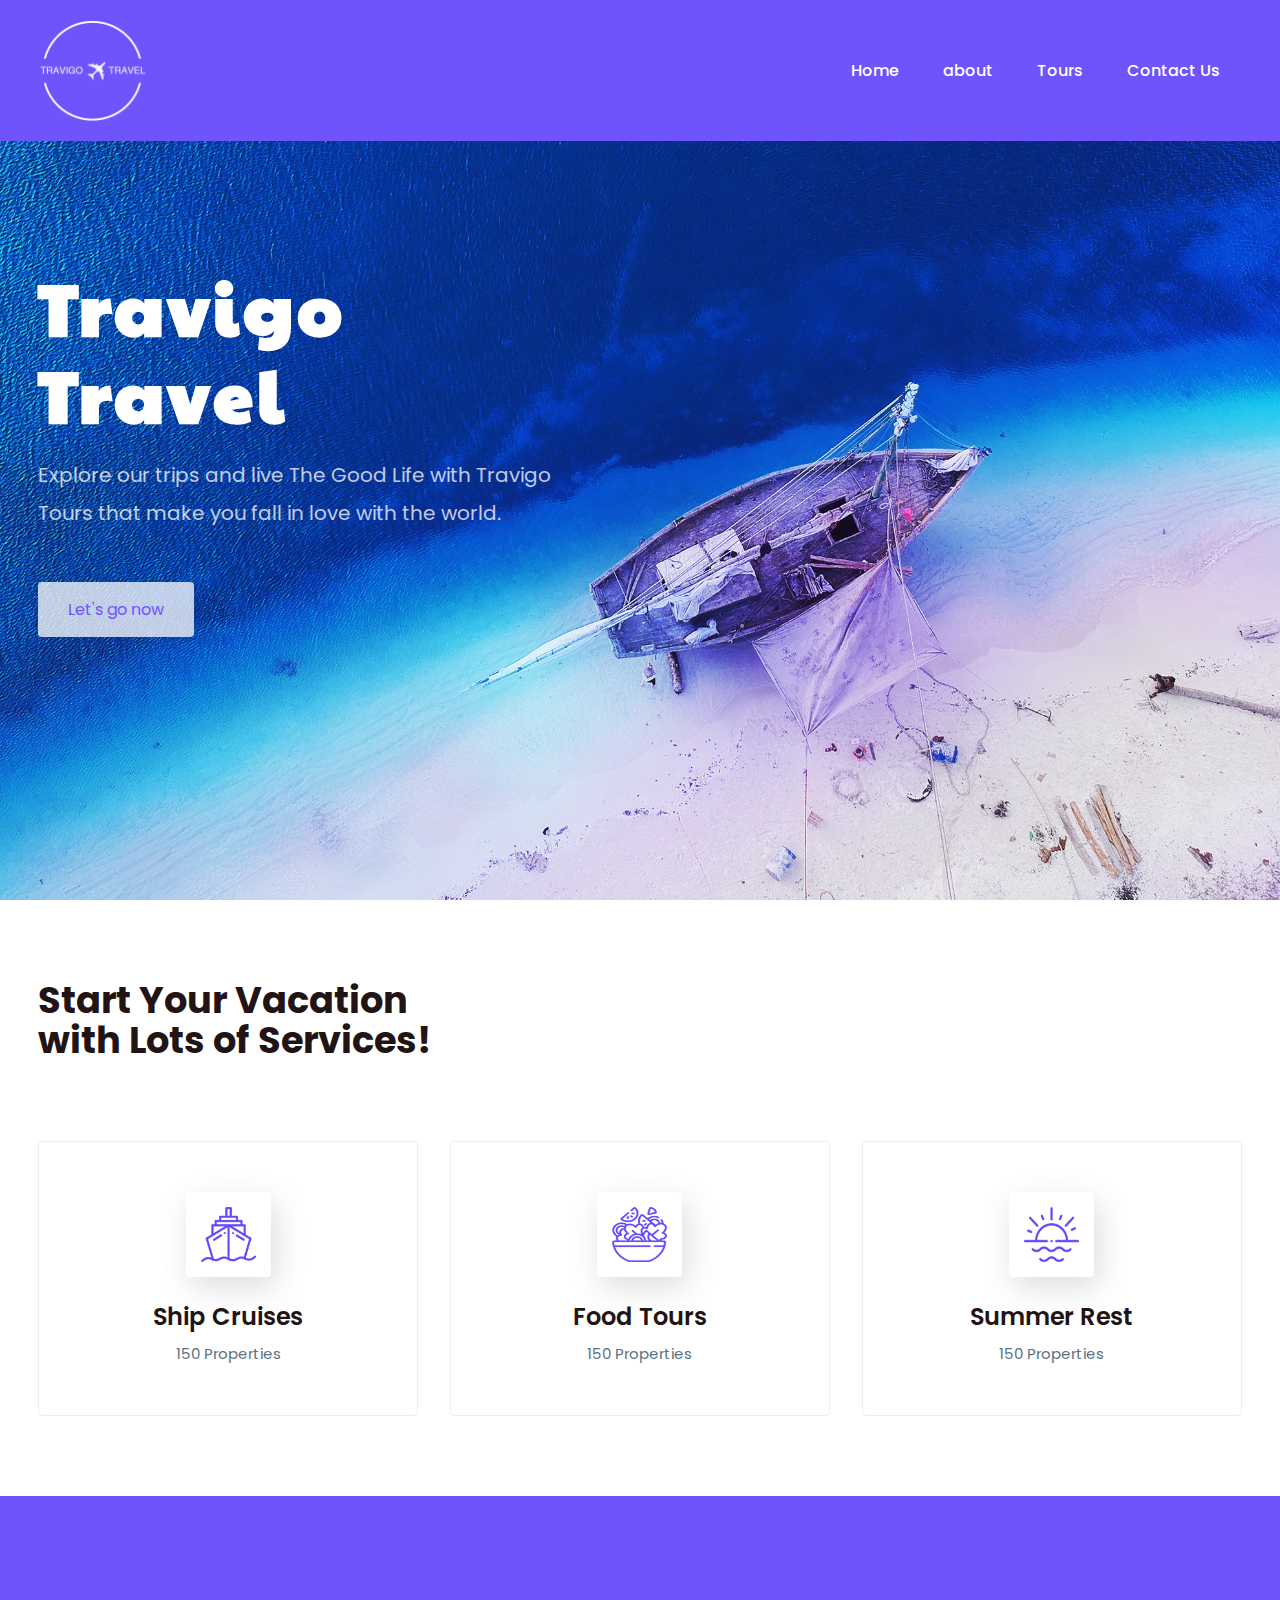
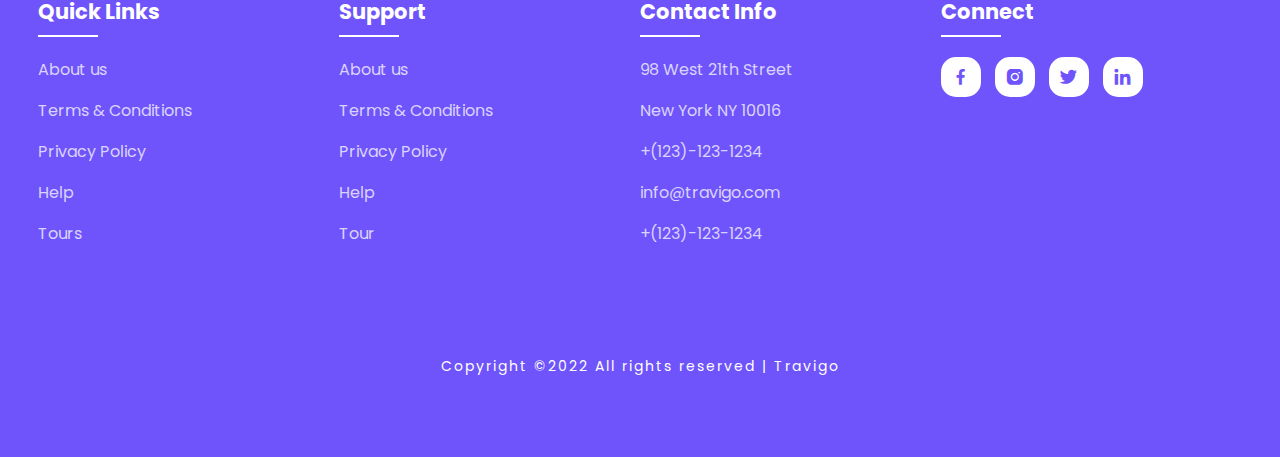
<file: index.html>
<!DOCTYPE html>
<html>
<head>
    <meta charset="utf-8">
    <meta name="viewport" content="width=device-width, initial-scale=1">
    <title>Travigo - Travel for everyone</title>
    <link rel="stylesheet" type="text/css" href="css/style.css">

    <link rel="stylesheet"
  href="https://unpkg.com/boxicons@latest/css/boxicons.min.css">

  <link rel="preconnect" href="https://fonts.googleapis.com">
  <link rel="preconnect" href="https://fonts.gstatic.com" crossorigin>
  <link href="https://fonts.googleapis.com/css2?family=Paytone+One&family=Poppins:wght@100;200;300;400;500;600;700;800;900&display=swap" rel="stylesheet">

</head>
<body>
    <!--header--->
    <header style="background-color: #6e54fa;">
        
        <img src="img/lastLogo-removebg-preview.png" class="logo">
        <div class="bx bx-menu" id="menu-icon"></div>

        <ul class="navbar">
            <li><a href="index.html">Home</a></li>
            <li><a href="about.html">about</a></li>
            <li><a href="tours.html">Tours</a></li>
            <li><a href="contact.html">Contact Us</a></li>
        </ul>
    </header>

    <!--Home section--->
    <section class="home" id="home">
        <div class="home-text">
            <h1>Travigo <br> Travel</h1>
            <p>Explore our trips and live The Good Life with Travigo <br> Tours that make you fall in love with the world.</p>
            <a href="#" class="home-btn">Let's go now</a>
        </div>
    </section>

    <!--container--->
    <section class="container">
        <div class="text">
            <h2>Start Your Vacation <br> with Lots of Services!</h2>
        </div>

        <div class="row-items">
            <div class="container-box">
                <div class="container-img">
                    <img src="img/trip1.png">
                </div>
                <h4>Ship Cruises</h4>
                <p>150 Properties</p>
            </div>

            <div class="container-box">
                <div class="container-img">
                    <img src="img/trip2.png">
                </div>
                <h4>Food Tours</h4>
                <p>150 Properties</p>
            </div>

            <div class="container-box">
                <div class="container-img">
                    <img src="img/trip3.png">
                </div>
                <h4>Summer Rest</h4>
                <p>150 Properties</p>
            </div>

        </div>
    </section>




    <!-- Newsletter-
    <section class="newsletter">
        <div class="news-text">
            <h2>Newsletter</h2>
            <p>Subscribe For more HTML, CSS, and <br> coding tutorials</p>
        </div>

        <div class="send">
            <form>
                <input type="email" placeholder="Write Your Email" required>
                <input type="submit" value="Submit">
            </form>
        </div>
    </section> -->

    <!--footer--->
    <section id="contact">
        <div class="footer">
            <div class="main">
                <div class="list">
                    <h4>Quick Links</h4>
                    <ul>
                        <li><a href="#">About us</a></li>
                        <li><a href="#">Terms & Conditions</a></li>
                        <li><a href="#">Privacy Policy</a></li>
                        <li><a href="#">Help</a></li>
                        <li><a href="#">Tours</a></li>
                    </ul>
                </div>

                <div class="list">
                    <h4>Support</h4>
                    <ul>
                        <li><a href="#">About us</a></li>
                        <li><a href="#">Terms & Conditions</a></li>
                        <li><a href="#">Privacy Policy</a></li>
                        <li><a href="#">Help</a></li>
                        <li><a href="#">Tour</a></li>
                    </ul>
                </div>

                <div class="list">
                    <h4>Contact Info</h4>
                    <ul>
                        <li><a href="#">98 West 21th Street</a></li>
                        <li><a href="#">New York NY 10016</a></li>
                        <li><a href="#">+(123)-123-1234</a></li>
                        <li><a href="#">info@travigo.com</a></li>
                        <li><a href="#">+(123)-123-1234</a></li>
                    </ul>
                </div>

                <div class="list">
                    <h4>Connect</h4>
                    <div class="social">
                        <a href="#"><i class='bx bxl-facebook' ></i></a>
                        <a href="#"><i class='bx bxl-instagram-alt' ></i></a>
                        <a href="#"><i class='bx bxl-twitter' ></i></a>
                        <a href="#"><i class='bx bxl-linkedin' ></i></a>
                    </div>
                </div>
            </div>
        </div>

        <div class="end-text">
            <p>Copyright ©2022 All rights reserved | Travigo</p>
        </div>
    </section>

    <!--link to js--->
    <script type="text/javascript" src="js/script.js"></script>

</body>
</html>
</file>
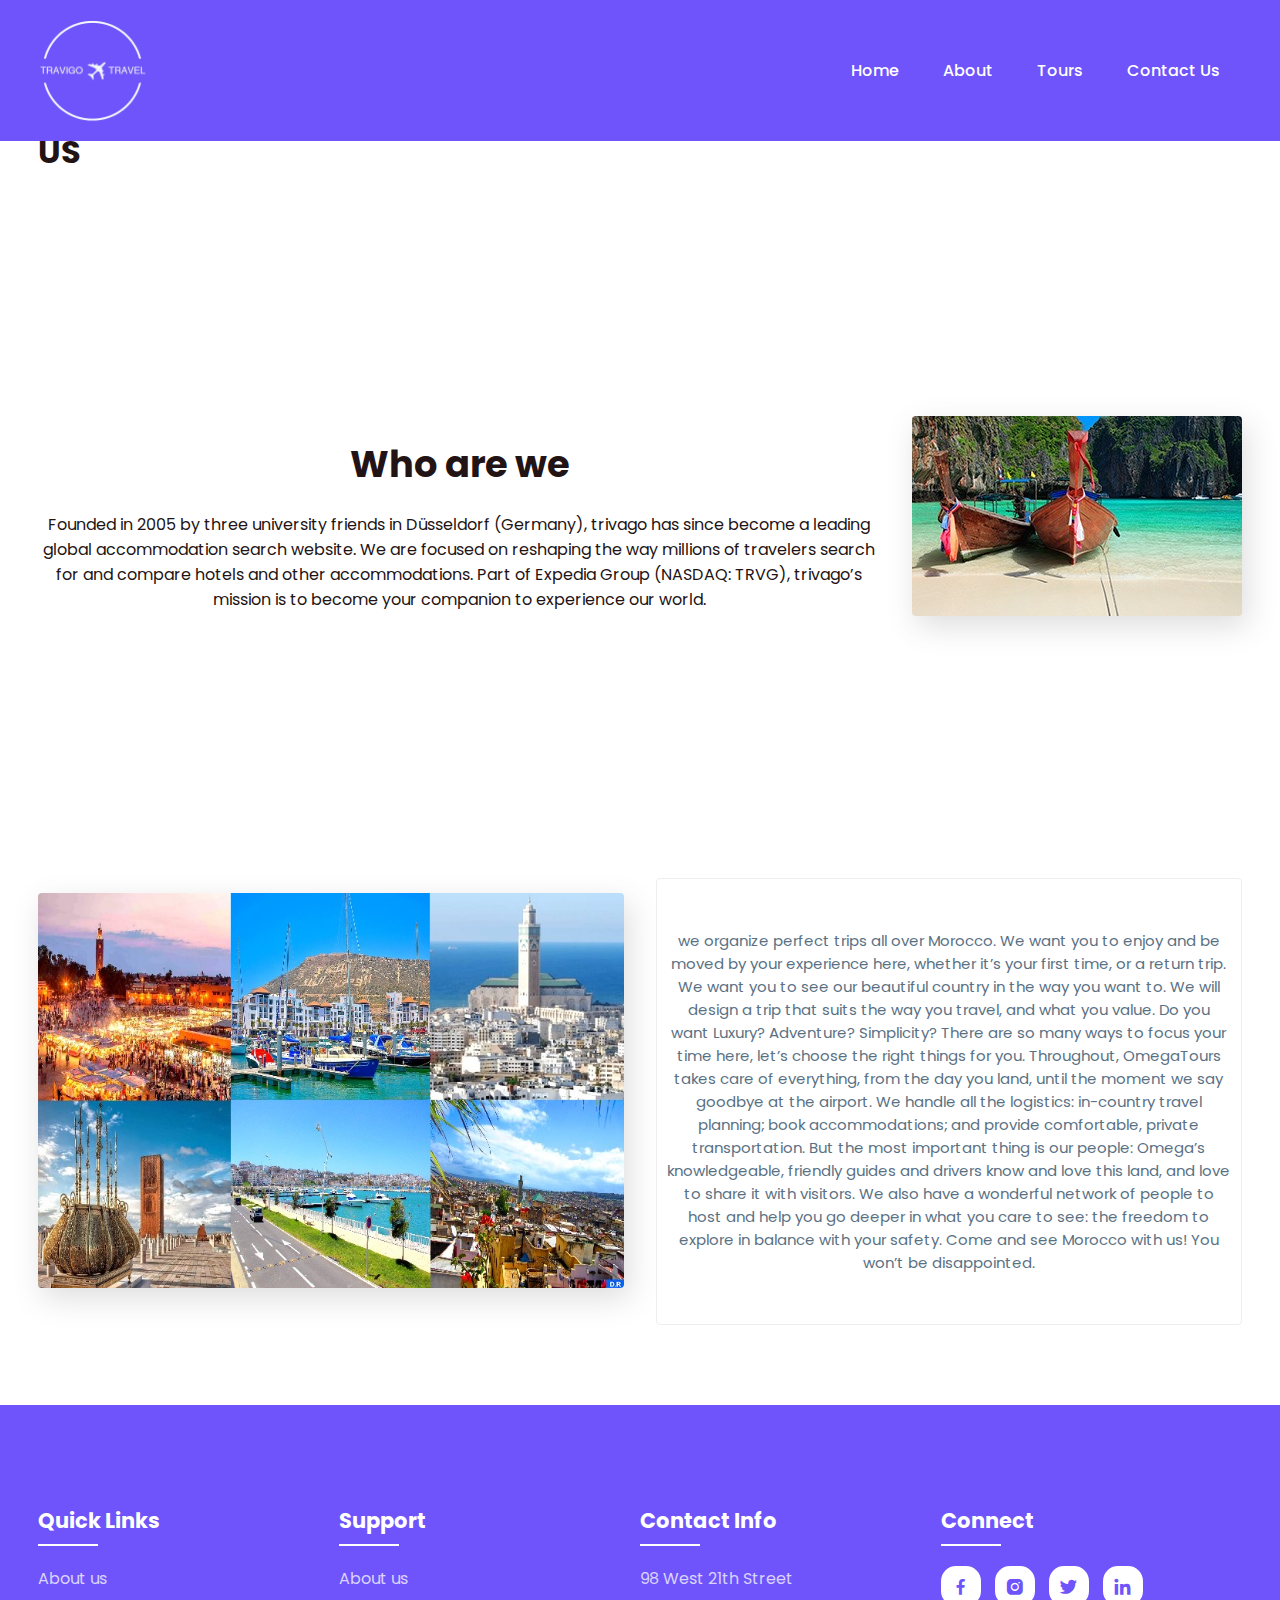
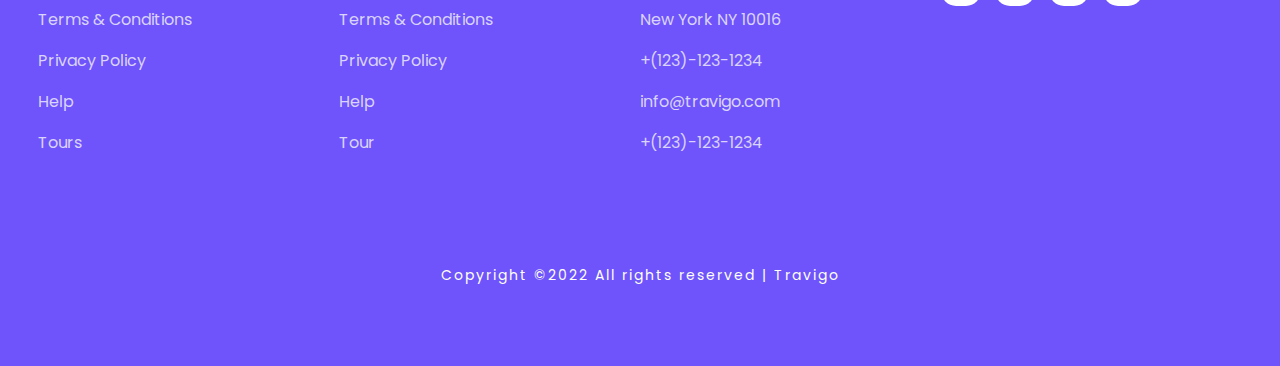
<file: about.html>
<!DOCTYPE html>
<html>
<head>
    <meta charset="utf-8">
    <meta name="viewport" content="width=device-width, initial-scale=1">
    <title>Travigo - Travel for everyone</title>
    <link rel="stylesheet" type="text/css" href="css/style.css">

    <link rel="stylesheet"
  href="https://unpkg.com/boxicons@latest/css/boxicons.min.css">

  <link rel="preconnect" href="https://fonts.googleapis.com">
  <link rel="preconnect" href="https://fonts.gstatic.com" crossorigin>
  <link href="https://fonts.googleapis.com/css2?family=Paytone+One&family=Poppins:wght@100;200;300;400;500;600;700;800;900&display=swap" rel="stylesheet">

</head>
<body>
    <!--header--->
    <header style="background-color: #6e54fa;">
        <img src="img/lastLogo-removebg-preview.png" class="logo">
        <div class="bx bx-menu" id="menu-icon"></div>

        <ul class="navbar">
            <li><a href="index.html">Home</a></li>
            <li><a href="about.html">About</a></li>
            <li><a href="tours.html">Tours</a></li>
            <li><a href="contact.html">Contact Us</a></li>
        </ul>
    </header>
	<!--Home section--->
    <section class="homeabout" id="homeabout">
        <div class="home-text-about">
            <h1>About<br> US</h1>
        </div>
    </section>
    <!--container--->
	
    <section class="container">

        <div class="row-items">
            <div class="container">
                
                <div class="title">
                    <h2>Who are we</h2>
                </div>
                <br>
                <p>Founded in 2005 by three university friends in Düsseldorf (Germany), trivago has since become a leading global accommodation search website. We are focused on reshaping the way millions of travelers search for and compare hotels and other accommodations. Part of Expedia Group (NASDAQ: TRVG), trivago’s mission is to become your companion to experience our world. </p>
            </div>
            <div class="container-img-b">
                <img src="img/tourism.jpg">
            </div>

        </div>
    </section>

    <!--container--->
    <section class="container">
        <div class="row-items">
            <div class="container-img-b">
                <img src="img/maroc.jpg">
            </div>
            <div class="container-box">
                <p>we organize perfect trips all over Morocco.
                    We want you to enjoy and be moved by your experience here, whether it’s your first time, or a return trip.
                    
                    We want you to see our beautiful country in the way you want to.
                    
                    We will design a trip that suits the way you travel, and what you value.
                    
                    Do you want Luxury? Adventure? Simplicity? There are so many ways to focus your time here, let’s choose the right things for you.
                    
                    Throughout, OmegaTours takes care of everything, from the day you land, until the moment we say goodbye at the airport.
                    
                    We handle all the logistics: in-country travel planning; book accommodations; and provide comfortable, private transportation.
                    
                    But the most important thing is our people: Omega’s knowledgeable, friendly guides and drivers know and love this land, and love to share it with visitors.
                    
                    We also have a wonderful network of people to host and help you go deeper in what you care to see: the freedom to explore in balance with your safety.
                    Come and see Morocco with us! You won’t be disappointed. </p>
            </div>
            

        </div>
    </section>
    <!--footer--->
    <section id="contact">
        <div class="footer">
            <div class="main">
                <div class="list">
                    <h4>Quick Links</h4>
                    <ul>
                        <li><a href="#">About us</a></li>
                        <li><a href="#">Terms & Conditions</a></li>
                        <li><a href="#">Privacy Policy</a></li>
                        <li><a href="#">Help</a></li>
                        <li><a href="#">Tours</a></li>
                    </ul>
                </div>

                <div class="list">
                    <h4>Support</h4>
                    <ul>
                        <li><a href="#">About us</a></li>
                        <li><a href="#">Terms & Conditions</a></li>
                        <li><a href="#">Privacy Policy</a></li>
                        <li><a href="#">Help</a></li>
                        <li><a href="#">Tour</a></li>
                    </ul>
                </div>

                <div class="list">
                    <h4>Contact Info</h4>
                    <ul>
                        <li><a href="#">98 West 21th Street</a></li>
                        <li><a href="#">New York NY 10016</a></li>
                        <li><a href="#">+(123)-123-1234</a></li>
                        <li><a href="#">info@travigo.com</a></li>
                        <li><a href="#">+(123)-123-1234</a></li>
                    </ul>
                </div>

                <div class="list">
                    <h4>Connect</h4>
                    <div class="social">
                        <a href="#"><i class='bx bxl-facebook' ></i></a>
                        <a href="#"><i class='bx bxl-instagram-alt' ></i></a>
                        <a href="#"><i class='bx bxl-twitter' ></i></a>
                        <a href="#"><i class='bx bxl-linkedin' ></i></a>
                    </div>
                </div>
            </div>
        </div>

        <div class="end-text">
            <p>Copyright ©2022 All rights reserved | Travigo</p>
        </div>
    </section>
</body>
</html>
</file>
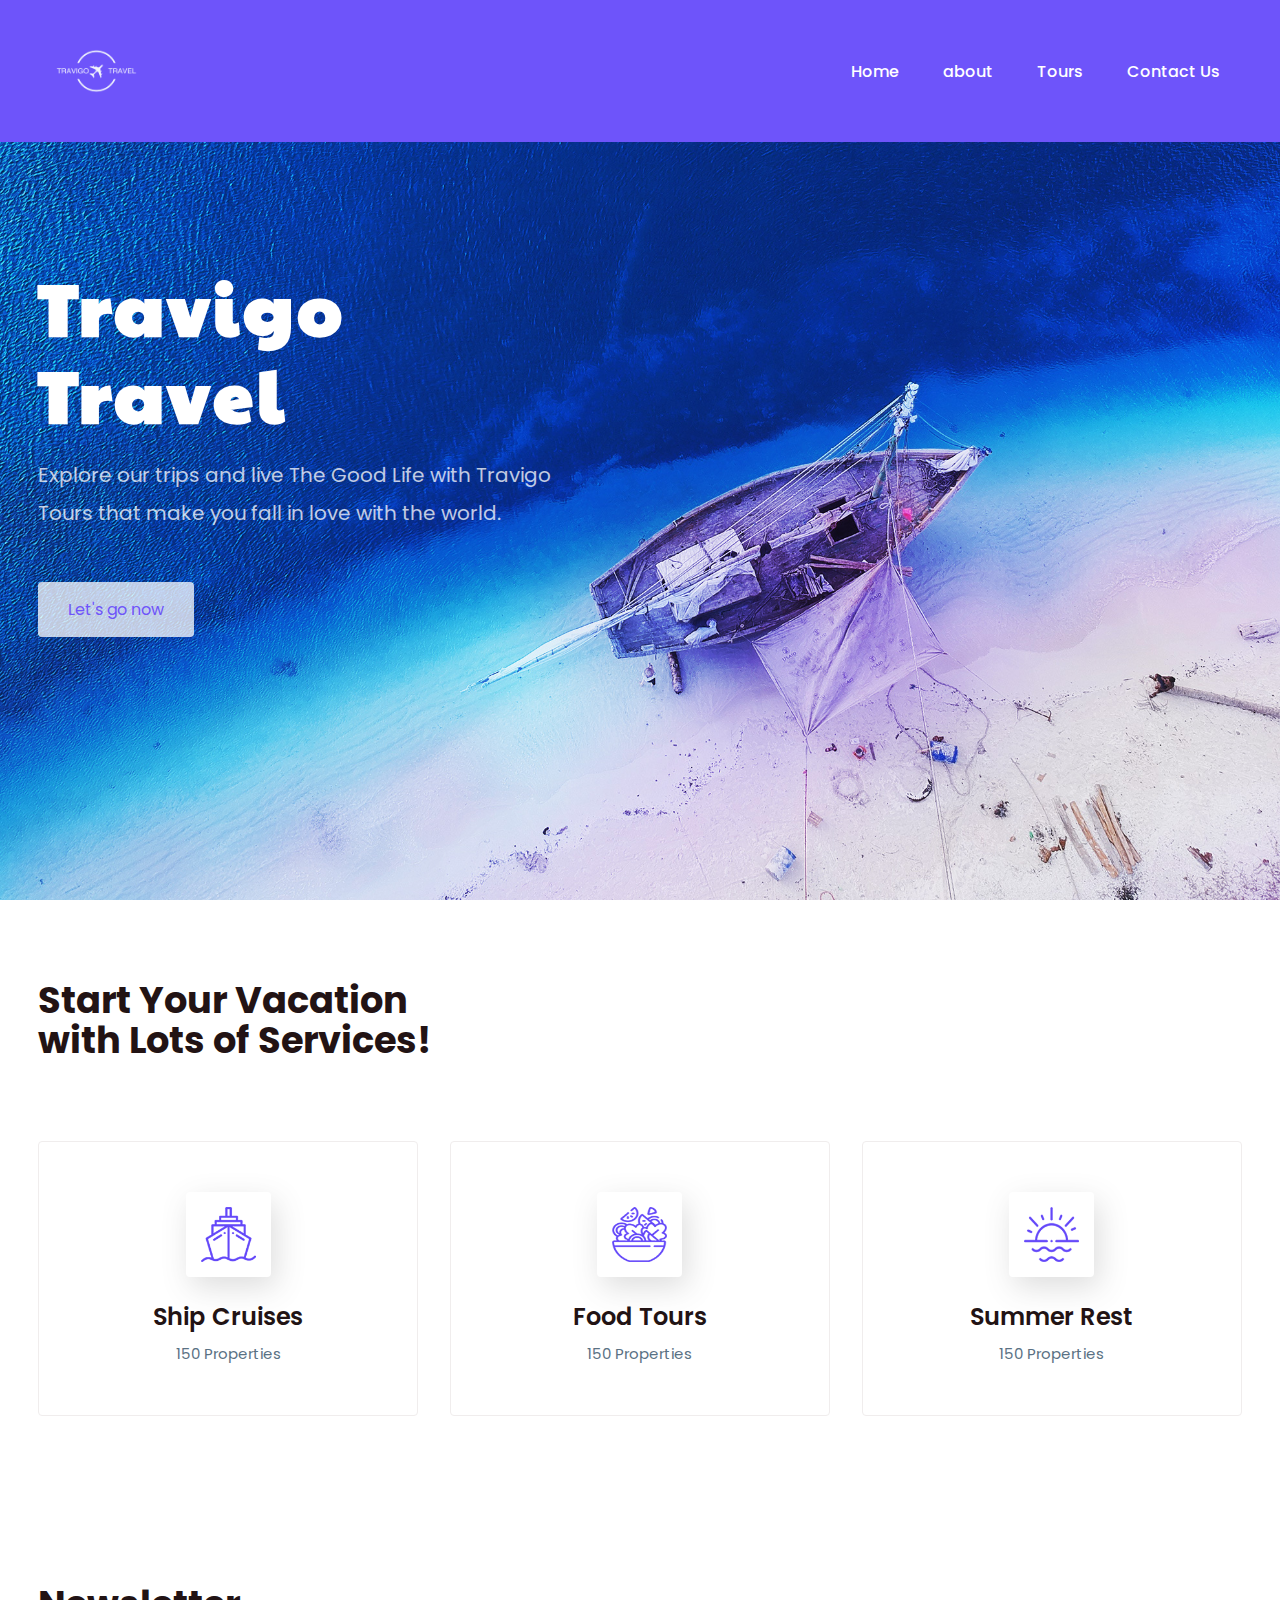
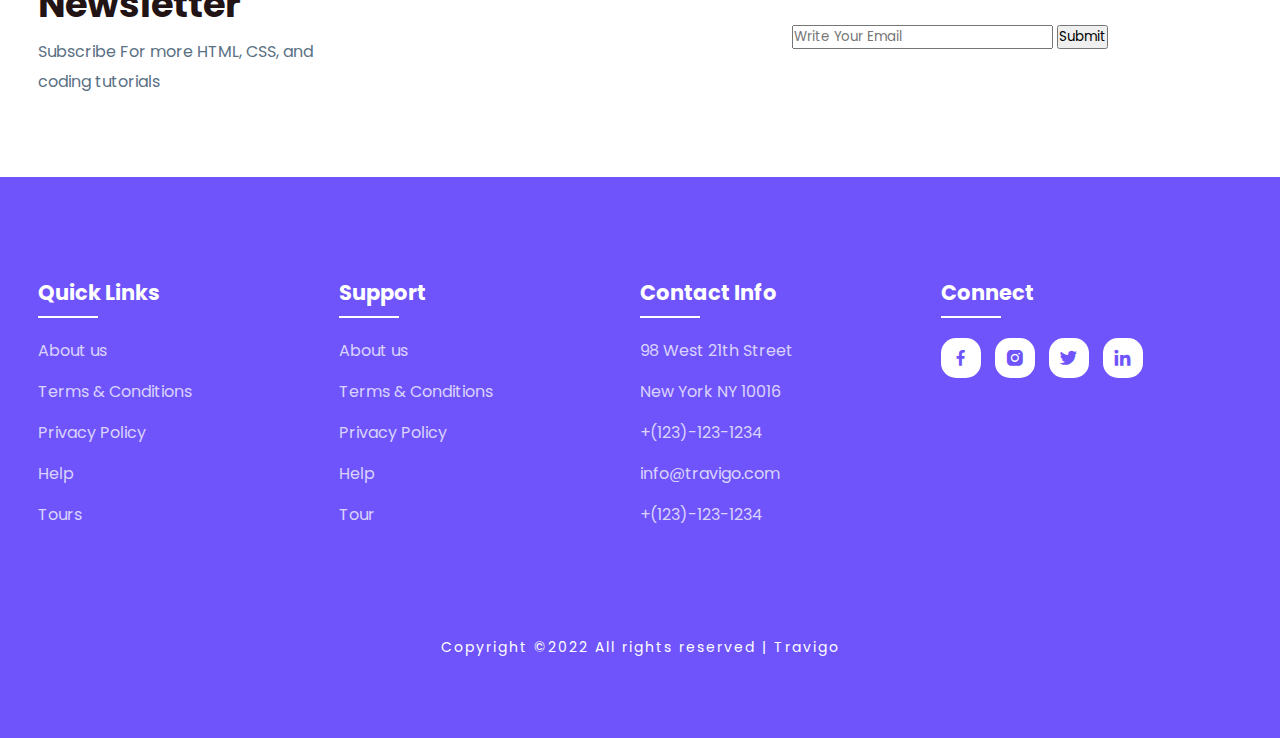
<file: brief 1 HANANE.html>
<!DOCTYPE html>
<html>
<head>
    <meta charset="utf-8">
    <meta name="viewport" content="width=device-width, initial-scale=1">
    <title>Travigo - Travel for everyone</title>
    <link rel="stylesheet" type="text/css" href="css/style.css">

    <link rel="stylesheet"
  href="https://unpkg.com/boxicons@latest/css/boxicons.min.css">

  <link rel="preconnect" href="https://fonts.googleapis.com">
  <link rel="preconnect" href="https://fonts.gstatic.com" crossorigin>
  <link href="https://fonts.googleapis.com/css2?family=Paytone+One&family=Poppins:wght@100;200;300;400;500;600;700;800;900&display=swap" rel="stylesheet">

</head>
<body>
    <!--header--->
    <header style="background-color: #6e54fa;">
        
        <img src="img/Blue_and_White_Modern_Travel_Logo-removebg-preview.png" class="logo">
        <div class="bx bx-menu" id="menu-icon"></div>

        <ul class="navbar">
            <li><a href="index.html">Home</a></li>
            <li><a href="about.html">about</a></li>
            <li><a href="tours.html">Tours</a></li>
            <li><a href="contact.html">Contact Us</a></li>
        </ul>
    </header>

    <!--Home section--->
    <section class="home" id="home">
        <div class="home-text">
            <h1>Travigo <br> Travel</h1>
            <p>Explore our trips and live The Good Life with Travigo <br> Tours that make you fall in love with the world.</p>
            <a href="#" class="home-btn">Let's go now</a>
        </div>
    </section>

    <!--container--->
    <section class="container">
        <div class="text">
            <h2>Start Your Vacation <br> with Lots of Services!</h2>
        </div>

        <div class="row-items">
            <div class="container-box">
                <div class="container-img">
                    <img src="img/trip1.png">
                </div>
                <h4>Ship Cruises</h4>
                <p>150 Properties</p>
            </div>

            <div class="container-box">
                <div class="container-img">
                    <img src="img/trip2.png">
                </div>
                <h4>Food Tours</h4>
                <p>150 Properties</p>
            </div>

            <div class="container-box">
                <div class="container-img">
                    <img src="img/trip3.png">
                </div>
                <h4>Summer Rest</h4>
                <p>150 Properties</p>
            </div>

        </div>
    </section>




    <!--Newsletter--->
    <section class="newsletter">
        <div class="news-text">
            <h2>Newsletter</h2>
            <p>Subscribe For more HTML, CSS, and <br> coding tutorials</p>
        </div>

        <div class="send">
            <form>
                <input type="email" placeholder="Write Your Email" required>
                <input type="submit" value="Submit">
            </form>
        </div>
    </section>

    <!--footer--->
    <section id="contact">
        <div class="footer">
            <div class="main">
                <div class="list">
                    <h4>Quick Links</h4>
                    <ul>
                        <li><a href="#">About us</a></li>
                        <li><a href="#">Terms & Conditions</a></li>
                        <li><a href="#">Privacy Policy</a></li>
                        <li><a href="#">Help</a></li>
                        <li><a href="#">Tours</a></li>
                    </ul>
                </div>

                <div class="list">
                    <h4>Support</h4>
                    <ul>
                        <li><a href="#">About us</a></li>
                        <li><a href="#">Terms & Conditions</a></li>
                        <li><a href="#">Privacy Policy</a></li>
                        <li><a href="#">Help</a></li>
                        <li><a href="#">Tour</a></li>
                    </ul>
                </div>

                <div class="list">
                    <h4>Contact Info</h4>
                    <ul>
                        <li><a href="#">98 West 21th Street</a></li>
                        <li><a href="#">New York NY 10016</a></li>
                        <li><a href="#">+(123)-123-1234</a></li>
                        <li><a href="#">info@travigo.com</a></li>
                        <li><a href="#">+(123)-123-1234</a></li>
                    </ul>
                </div>

                <div class="list">
                    <h4>Connect</h4>
                    <div class="social">
                        <a href="#"><i class='bx bxl-facebook' ></i></a>
                        <a href="#"><i class='bx bxl-instagram-alt' ></i></a>
                        <a href="#"><i class='bx bxl-twitter' ></i></a>
                        <a href="#"><i class='bx bxl-linkedin' ></i></a>
                    </div>
                </div>
            </div>
        </div>

        <div class="end-text">
            <p>Copyright ©2022 All rights reserved | Travigo</p>
        </div>
    </section>

    <!--link to js--->
    <script type="text/javascript" src="js/script.js"></script>

</body>
</html>
</file>
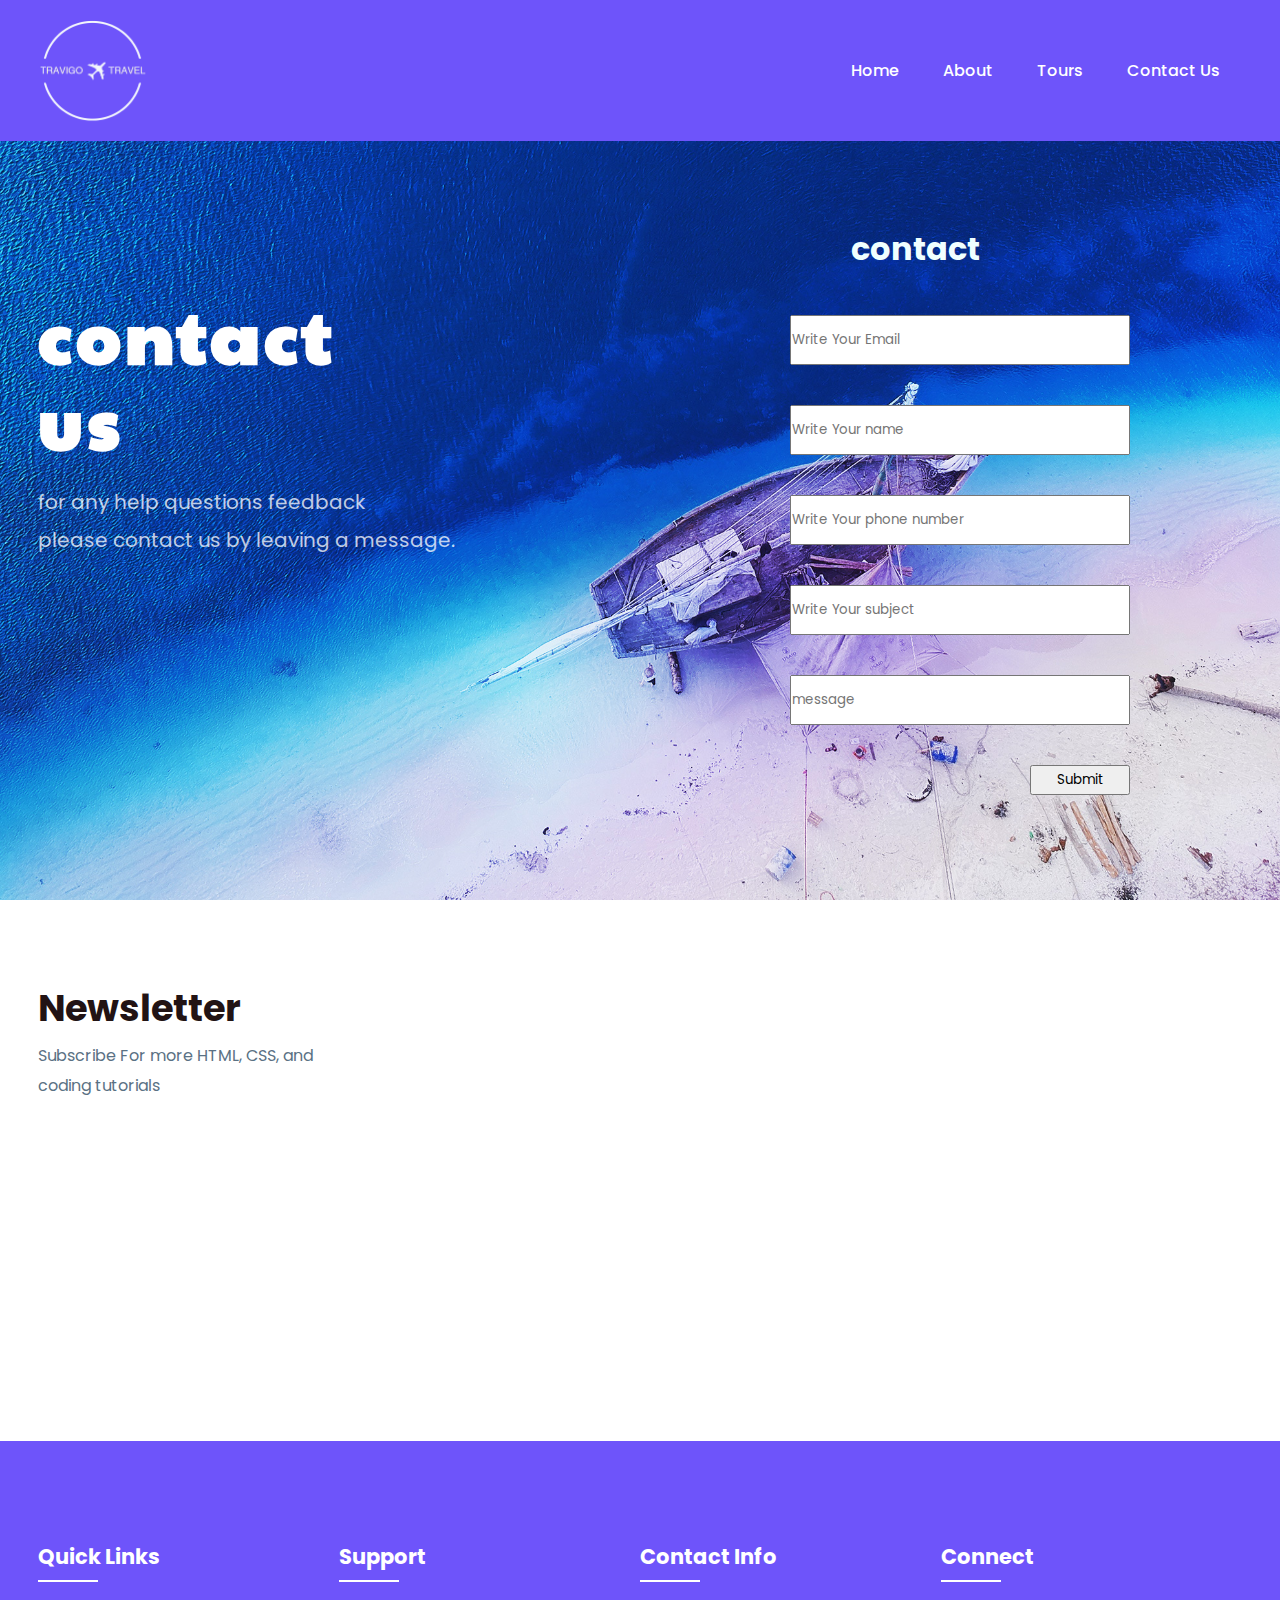
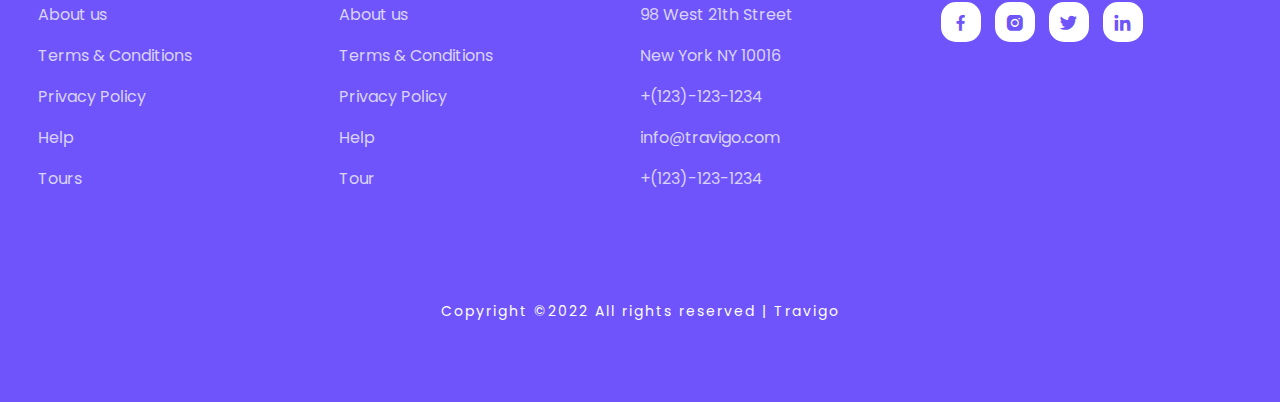
<file: contact.html>
<!DOCTYPE html>
<html>

<head>
	<meta charset="utf-8">
	<meta name="viewport" content="width=device-width, initial-scale=1">
	<title>Travigo - Travel for everyone</title>
	<link rel="stylesheet" type="text/css" href="css/style.css">

	<link rel="stylesheet" href="https://unpkg.com/boxicons@latest/css/boxicons.min.css">

	<link rel="preconnect" href="https://fonts.googleapis.com">
	<link rel="preconnect" href="https://fonts.gstatic.com" crossorigin>
	<link
		href="https://fonts.googleapis.com/css2?family=Paytone+One&family=Poppins:wght@100;200;300;400;500;600;700;800;900&display=swap"
		rel="stylesheet">

</head>

<body>
	<!--header--->
	<header style="background-color: #6e54fa;">
		<img src="img/lastLogo-removebg-preview.png" class="logo">
		<div class="bx bx-menu" id="menu-icon"></div>

		<ul class="navbar">
			<li><a href="index.html">Home</a></li>
			<li><a href="about.html">About</a></li>
			<li><a href="tours.html">Tours</a></li>
			<li><a href="contact.html">Contact Us</a></li>
		</ul>
	</header>
	<!-- Home section- -->
	<section class="homecontact" id="homecontact">
		<div class="home-text-contact">
			<h1>contact <br> us</h1>
			<p>for any help questions feedback <br> please contact us by leaving a message.</p>
		</div>
	</section>
		<!--Newsletter--->
		<section class="newsletter">
			<div class="news-text">
				<h2>Newsletter</h2>
				<p>Subscribe For more HTML, CSS, and <br> coding tutorials</p>
			</div>
			<!-- <div class="send">
				<form>
					<input type="email" placeholder="Write Your Email" required>
					<input type="submit" value="Submit">
				</form>
			</div> -->
		</section>
	</section>
	<!--contact
	<section class="contactdes">
		<div class="contact-text">
			<h2>contact</h2>
		</div>
		<div class="send">
			<form>
				<input type="email" placeholder="Write Your Email" required>
				<input type="text" placeholder="Write Your name" required><br>
				<input type="tel" placeholder="Write Your phone number" required><br>
				<input type="text" placeholder="Write Your subject" required><br>
				<input type="text" placeholder="message" required >
				<input type="submit" value="Submit">
			</form>
		</div>
</section>
--->
	<!--contact--->
	<section>
		
				
					<div style="position:absolute;right:300px;top:25%;color: azure;">
						<h1>contact</h1><br>
					</div>
				
				<div class="last-contact_design">
					<form>
						<input type="text" placeholder="Write Your Email" style="width:340px;height:50px;position:absolute;right:150px;top:35%;" required><br>
						<input type="text" placeholder="Write Your name"  style="width:340px;height:50px;position:absolute;right:150px;top:45%;" required><br>
						<input type="tel" placeholder="Write Your phone number"  style="width:340px;height:50px;position:absolute;right:150px;top:55%;" required><br>
						<input type="text" placeholder="Write Your subject"  style="width:340px;height:50px;position:absolute;right:150px;top:65%;" required><br>
						<input type="text" placeholder="message"  style="width:340px;height:50px;position:absolute;right:150px;top:75%;" required >
                        <input type="submit" value="Submit" style="width:100px;height:30px; position:absolute;right:150px;top:85%;">
                   </form>
               </div>	
        
    </section>
    <!--footer--->
    <section id="contact">
        <div class="footer">
            <div class="main">
                <div class="list">
                    <h4>Quick Links</h4>
                    <ul>
                        <li><a href="#">About us</a></li>
                        <li><a href="#">Terms & Conditions</a></li>
                        <li><a href="#">Privacy Policy</a></li>
                        <li><a href="#">Help</a></li>
                        <li><a href="#">Tours</a></li>
                    </ul>
                </div>

                <div class="list">
                    <h4>Support</h4>
                    <ul>
                        <li><a href="#">About us</a></li>
                        <li><a href="#">Terms & Conditions</a></li>
                        <li><a href="#">Privacy Policy</a></li>
                        <li><a href="#">Help</a></li>
                        <li><a href="#">Tour</a></li>
                    </ul>
                </div>

                <div class="list">
                    <h4>Contact Info</h4>
                    <ul>
                        <li><a href="#">98 West 21th Street</a></li>
                        <li><a href="#">New York NY 10016</a></li>
                        <li><a href="#">+(123)-123-1234</a></li>
                        <li><a href="#">info@travigo.com</a></li>
                        <li><a href="#">+(123)-123-1234</a></li>
                    </ul>
                </div>

                <div class="list">
                    <h4>Connect</h4>
                    <div class="social">
                        <a href="#"><i class='bx bxl-facebook' ></i></a>
                        <a href="#"><i class='bx bxl-instagram-alt' ></i></a>
                        <a href="#"><i class='bx bxl-twitter' ></i></a>
                        <a href="#"><i class='bx bxl-linkedin' ></i></a>
                    </div>
                </div>
            </div>
        </div>

        <div class="end-text">
            <p>Copyright ©2022 All rights reserved | Travigo</p>
        </div>
    </section>
</body>
</html>
</file>
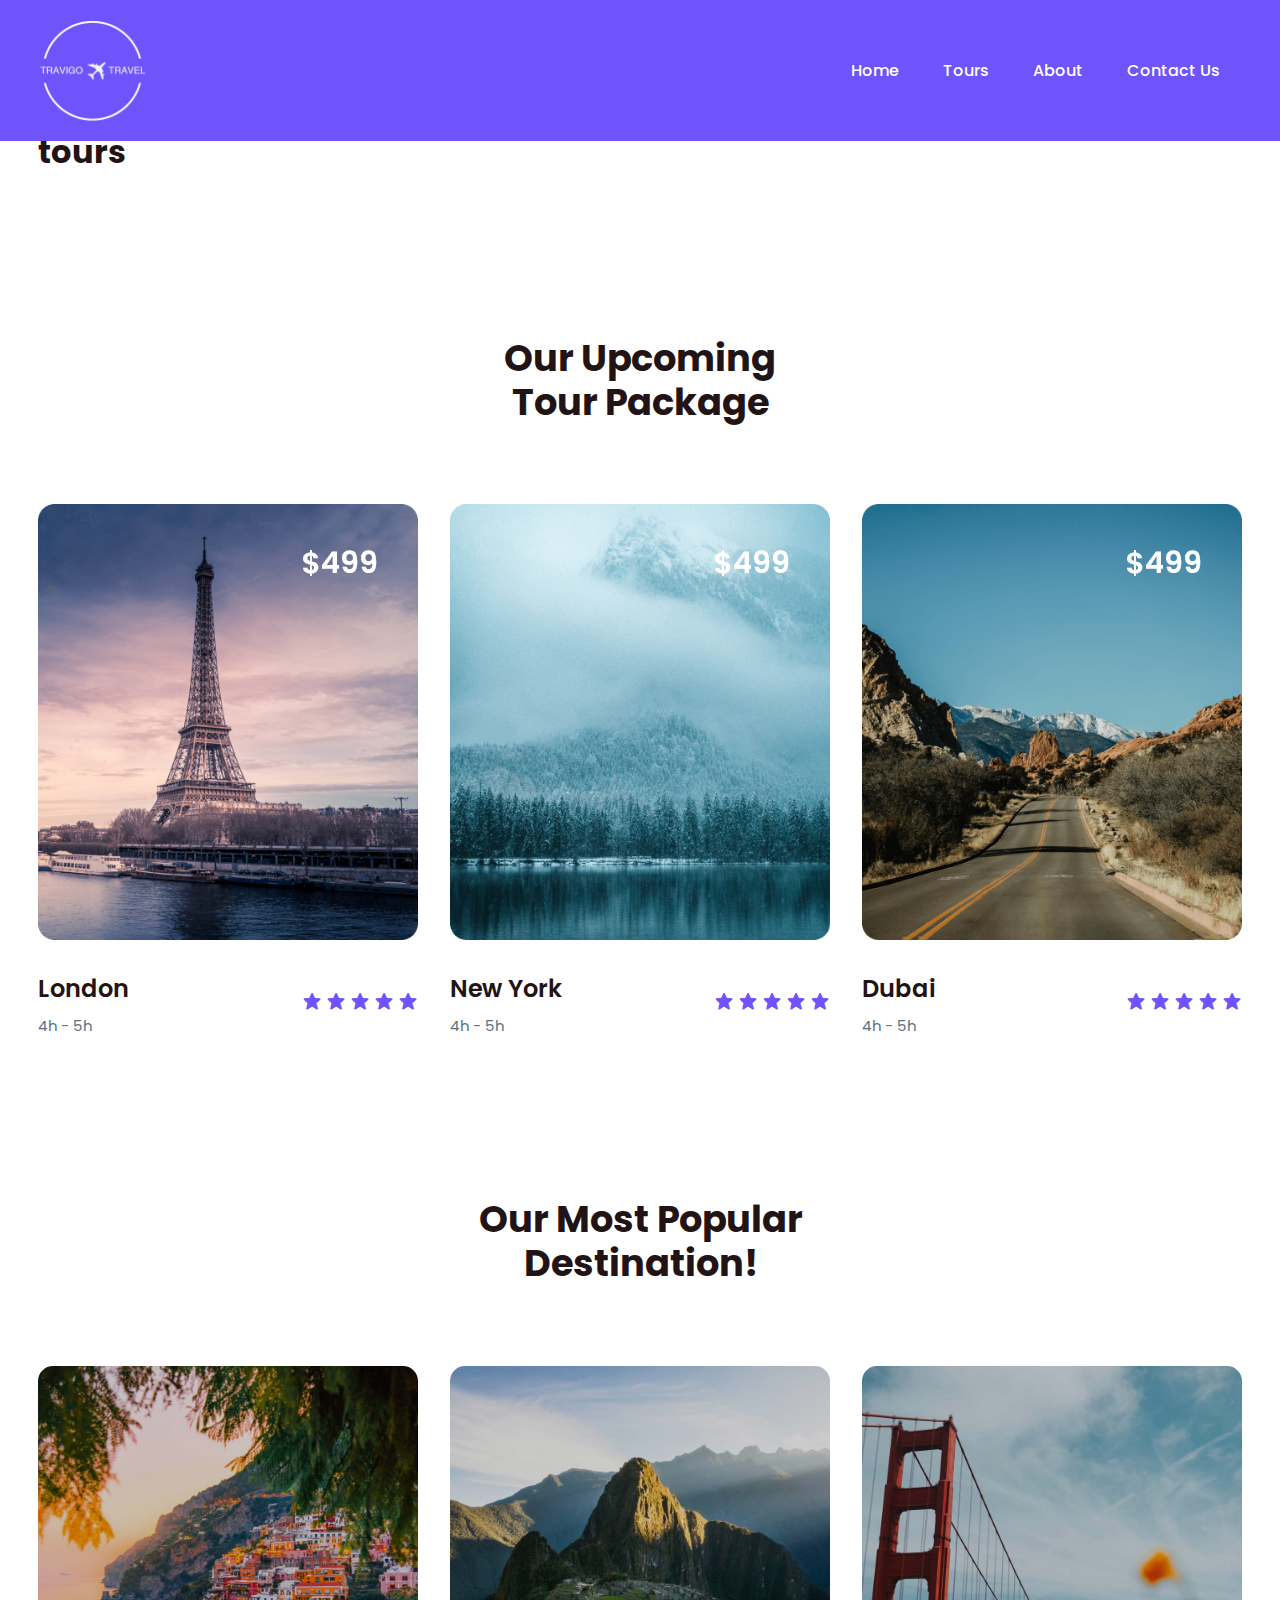
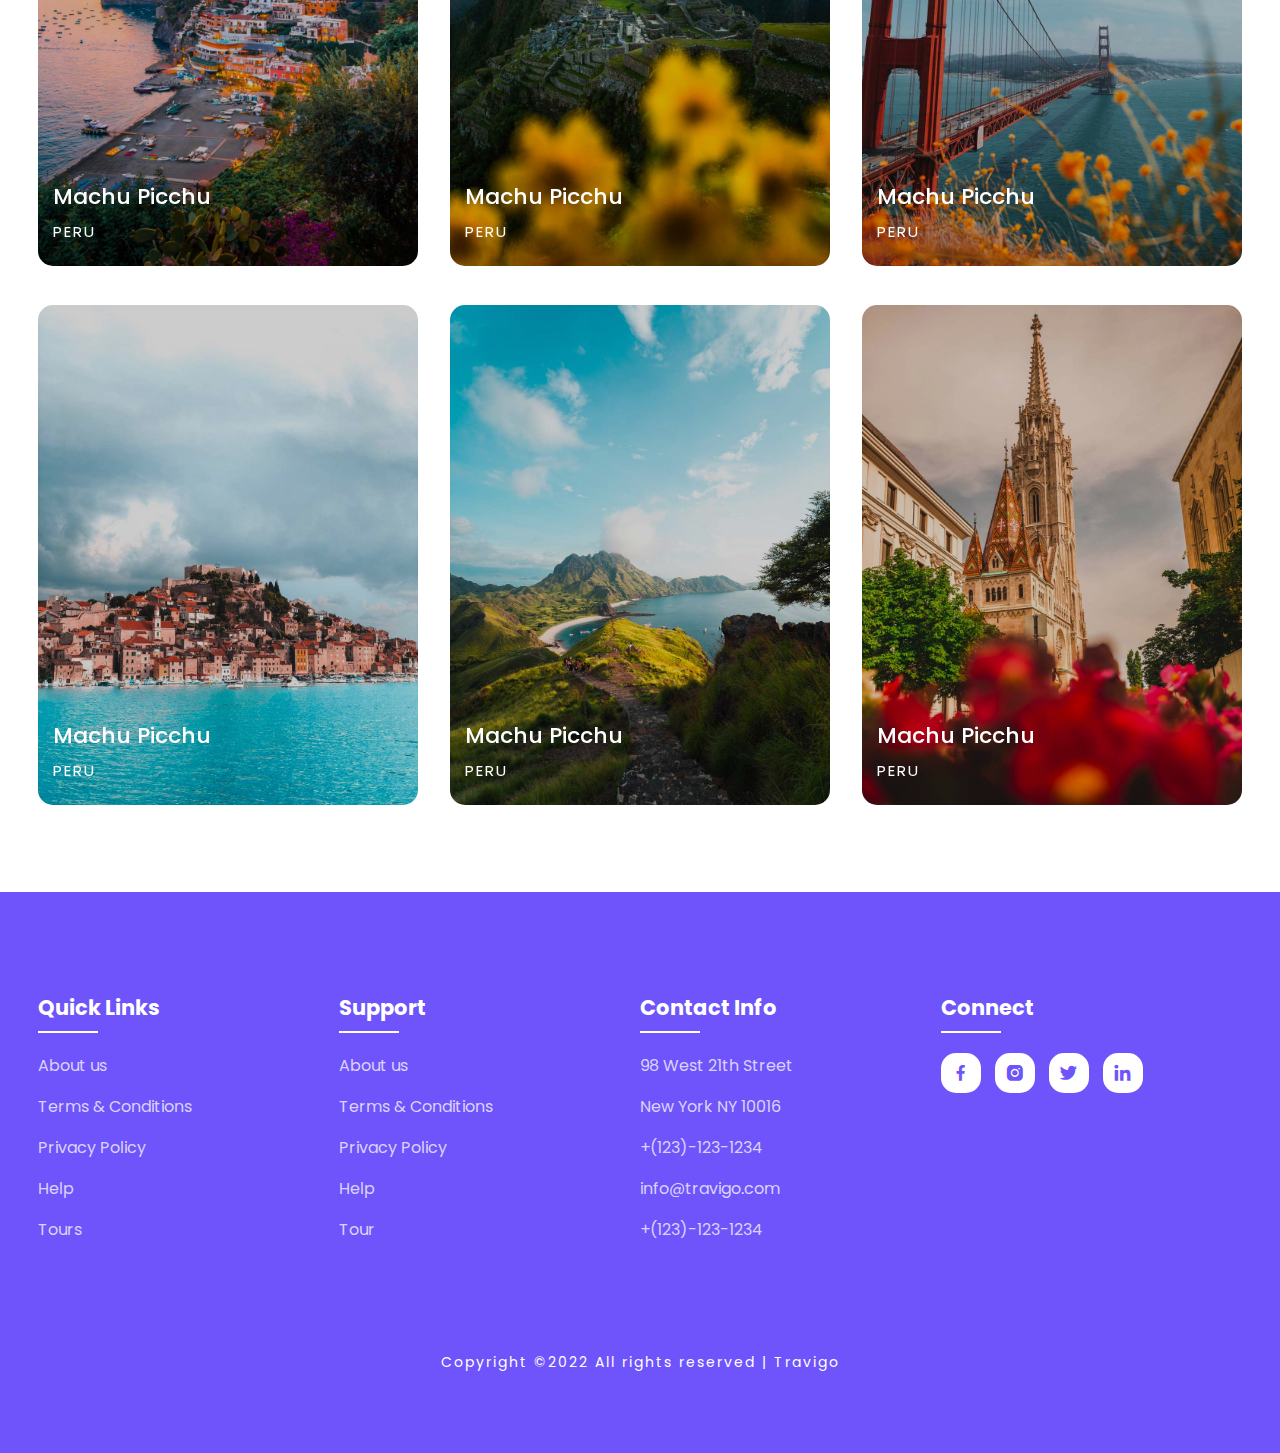
<file: Tours.html>
<!DOCTYPE html>
<html>
<head>
	<meta charset="utf-8">
	<meta name="viewport" content="width=device-width, initial-scale=1">
	<title>Travigo - Travel for everyone</title>
	<link rel="stylesheet" type="text/css" href="css/style.css">

	<link rel="stylesheet"
  href="https://unpkg.com/boxicons@latest/css/boxicons.min.css">

  <link rel="preconnect" href="https://fonts.googleapis.com">
  <link rel="preconnect" href="https://fonts.gstatic.com" crossorigin>
  <link href="https://fonts.googleapis.com/css2?family=Paytone+One&family=Poppins:wght@100;200;300;400;500;600;700;800;900&display=swap" rel="stylesheet">

</head>
<body>
	<!--header--->
     <header style="background-color: #6e54fa">
		<img src="img/lastLogo-removebg-preview.png" class="logo">
		<div class="bx bx-menu" id="menu-icon"></div>

		<ul class="navbar">
			<li><a href="index.html">Home</a></li>
			<li><a href="Tours.html">Tours</a></li>
			<li><a href="about.html">About</a></li>
			<li><a href="contact.html">Contact Us</a></li>
		</ul>
	</header>
	<!--Home section--->
    <!--Home section--->
    <section class="hometours" id="hometours">
        <div class="home-text-tours">
            <h1>discovering<br> tours</h1>
        </div>
    </section>
   	<!--Package section--->
	<section class="package" id="package">
		<div class="title">
			<h2>Our Upcoming <br> Tour Package</h2>
		</div>

		<div class="package-content">
			<div class="box">
				<div class="thum">
					<img src="img/img1.png">
					<h3>$499</h3>
				</div>

				<div class="dest-content">
					<div class="location">
						<h4>London</h4>
						<p>4h - 5h</p>
					</div>
					<div class="stars">
						<a href="#"><i class='bx bxs-star'></i></a>
						<a href="#"><i class='bx bxs-star'></i></a>
						<a href="#"><i class='bx bxs-star'></i></a>
						<a href="#"><i class='bx bxs-star'></i></a>
						<a href="#"><i class='bx bxs-star'></i></a>
					</div>
				</div>
			</div>

			<div class="box">
				<div class="thum">
					<img src="img/img2.png">
					<h3>$499</h3>
				</div>

				<div class="dest-content">
					<div class="location">
						<h4>New York</h4>
						<p>4h - 5h</p>
					</div>
					<div class="stars">
						<a href="#"><i class='bx bxs-star'></i></a>
						<a href="#"><i class='bx bxs-star'></i></a>
						<a href="#"><i class='bx bxs-star'></i></a>
						<a href="#"><i class='bx bxs-star'></i></a>
						<a href="#"><i class='bx bxs-star'></i></a>
					</div>
				</div>
			</div>

			<div class="box">
				<div class="thum">
					<img src="img/img3.png">
					<h3>$499</h3>
				</div>

				<div class="dest-content">
					<div class="location">
						<h4>Dubai</h4>
						<p>4h - 5h</p>
					</div>
					<div class="stars">
						<a href="#"><i class='bx bxs-star'></i></a>
						<a href="#"><i class='bx bxs-star'></i></a>
						<a href="#"><i class='bx bxs-star'></i></a>
						<a href="#"><i class='bx bxs-star'></i></a>
						<a href="#"><i class='bx bxs-star'></i></a>
					</div>
				</div>
			</div>

		</div>
	</section>

	<!--destination section--->
	<section class="destination" id="destination">
		<div class="title">
			<h2>Our Most Popular <br> Destination!</h2>
		</div>

		<div class="destination-content">
			<div class="col-content">
				<img src="img/img-1.jpg">
				<h5>Machu Picchu</h5>
				<p>PERU</p>
			</div>

			<div class="col-content">
				<img src="img/img-2.jpg">
				<h5>Machu Picchu</h5>
				<p>PERU</p>
			</div>

			<div class="col-content">
				<img src="img/img-3.jpg">
				<h5>Machu Picchu</h5>
				<p>PERU</p>
			</div>

			<div class="col-content">
				<img src="img/img-4.jpg">
				<h5>Machu Picchu</h5>
				<p>PERU</p>
			</div>

			<div class="col-content">
				<img src="img/img-5.jpg">
				<h5>Machu Picchu</h5>
				<p>PERU</p>
			</div>

			<div class="col-content">
				<img src="img/img-6.jpg">
				<h5>Machu Picchu</h5>
				<p>PERU</p>
			</div>

		</div>
	</section>
    <!--footer--->
	<section id="contact">
		<div class="footer">
			<div class="main">
				<div class="list">
					<h4>Quick Links</h4>
					<ul>
						<li><a href="#">About us</a></li>
						<li><a href="#">Terms & Conditions</a></li>
						<li><a href="#">Privacy Policy</a></li>
						<li><a href="#">Help</a></li>
						<li><a href="#">Tours</a></li>
					</ul>
				</div>

				<div class="list">
					<h4>Support</h4>
					<ul>
						<li><a href="#">About us</a></li>
						<li><a href="#">Terms & Conditions</a></li>
						<li><a href="#">Privacy Policy</a></li>
						<li><a href="#">Help</a></li>
						<li><a href="#">Tour</a></li>
					</ul>
				</div>

				<div class="list">
					<h4>Contact Info</h4>
					<ul>
						<li><a href="#">98 West 21th Street</a></li>
						<li><a href="#">New York NY 10016</a></li>
						<li><a href="#">+(123)-123-1234</a></li>
						<li><a href="#">info@travigo.com</a></li>
						<li><a href="#">+(123)-123-1234</a></li>
					</ul>
				</div>

				<div class="list">
					<h4>Connect</h4>
					<div class="social">
						<a href="#"><i class='bx bxl-facebook' ></i></a>
						<a href="#"><i class='bx bxl-instagram-alt' ></i></a>
						<a href="#"><i class='bx bxl-twitter' ></i></a>
						<a href="#"><i class='bx bxl-linkedin' ></i></a>
					</div>
				</div>
			</div>
		</div>

		<div class="end-text">
			<p>Copyright ©2022 All rights reserved | Travigo</p>
		</div>
	</section>
</body>
</html>
</file>
<file: css/style.css>
*{
    padding: 0;
    margin: 0;
    box-sizing: border-box;
    font-family: 'Poppins', sans-serif;
    text-decoration: none;
    list-style: none;
    scroll-behavior: smooth;
}
/*#contactdesign{
    margin-bottom: 150px;
    display: flex;
    justify-content: center;
    align-items: center;
}*/
/*.last-contact_design{
	display: inline-block;
    width: 400px;
	height: 400px;
	position:absolute;
	left:950px;
	top: 800px;
    padding: 20px 150px 20px 30px;
    box-shadow: 5px 10px 30px rgb(85 85 85 / 20%);
    outline: none;
    border: none;
    border-radius: 15px;

}*/
/* #homeabout{
	position: relative;
    width: 100%;
    height: 100vh;
    background: url(../img/background.jpg);
    background-size: cover;
    background-position: center;
    display: grid;
    grid-template-columns: repeat(1, 1fr);
    align-items: center;
}
.home-text-about h1{
    font-size: var(--big-font);
    line-height: 1.2;
    color: var(--bg-color);
    font-family: 'Paytone One', sans-serif;
    letter-spacing: 4px;
    margin-bottom: 20px;
}
.home-text-about p{
    color: #ffffffbf;
    font-size: 20px;
    font-weight: 400;
    line-height: 38px;
    margin-bottom: 50px;
} */
/* #hometours{
	position: relative;
    width: 100%;
    height: 100vh;
    background: url(../img/background.jpg);
    background-size: cover;
    background-position: center;
    display: grid;
    grid-template-columns: repeat(1, 1fr);
    align-items: center;
}
.home-text-tours h1{
    font-size: var(--big-font);
    line-height: 1.2;
    color: var(--bg-color);
    font-family: 'Paytone One', sans-serif;
    letter-spacing: 4px;
    margin-bottom: 20px;
}
.home-text-tours p{
    color: #ffffffbf;
    font-size: 20px;
    font-weight: 400;
    line-height: 38px;
    margin-bottom: 50px;
} */
 #homecontact{
	position: relative;
    width: 100%;
    height: 100vh;
    background: url(../img/background.jpg);
    background-size: cover;
    background-position: center;
    display: grid;
    grid-template-columns: repeat(1, 1fr);
    align-items: center;
}
.home-text-contact h1{
    font-size: var(--big-font);
    line-height: 1.2;
    color: var(--bg-color);
    font-family: 'Paytone One', sans-serif;
    letter-spacing: 4px;
    margin-bottom: 20px;
}
.home-text-contact p{
    color: #ffffffbf;
    font-size: 20px;
    font-weight: 400;
    line-height: 38px;
    margin-bottom: 50px;
} 
:root{
    --bg-color: #fff;
    --text-color: #221314;
    --second-color: #5a7184;
    --main-color: #6e54fa;
    --big-font: 6rem;
    --h2-font: 3rem;
    --p-font: 1.1rem;
}
body{
    background: var(--bg-color);
    color: var(--text-color);
}

header{
    position: fixed;
    top: 0;
    right: 0;
    width: 100%;
    z-index: 1000;
    display: flex;
    align-items: center;
    justify-content: space-between;
    background: transparent;
    padding: 30px 18%;
    transition: ease .40s;
}
.logo{
    
    width: 9%;
    
}
.navbar{
    display:flex;


    
}
.navbar a{
    color: var(--bg-color);
    font-size: var(--p-font);
    font-weight: 500;
    padding: 10px 22px;
    border-radius: 4px;
    transition: ease .40s;
}
.navbar a:hover{
    background: var(--bg-color);
    color: var(--text-color);
    box-shadow: 5px 10px 30px rgb(85 85 85 / 20%);
    border-radius: 4px;
}
#menu-icon{
    color: var(--bg-color);
    font-size: 35px;
    z-index: 10001;
    cursor: pointer;
    display: none;
}

section{
    padding: 80px 18%;
}
.home{
    position: relative;
    width: 100%;
    height: 100vh;
    background: url(../img/background.jpg);
    background-size: cover;
    background-position: center;
    display: grid;
    grid-template-columns: repeat(1, 1fr);
    align-items: center;
}
.home-text h1{
    font-size: var(--big-font);
    line-height: 1.2;
    color: var(--bg-color);
    font-family: 'Paytone One', sans-serif;
    letter-spacing: 4px;
    margin-bottom: 20px;
}
.home-text p{
    color: #ffffffbf;
    font-size: 20px;
    font-weight: 400;
    line-height: 38px;
    margin-bottom: 50px;
}
.home-btn{
    display: inline-block;
    font-size: 16px;
    padding: 15px 30px;
    background: #ffffffbf;
    color: var(--main-color);
    border-radius: 4px;
    transition: ease .40s;
}
.home-btn:hover{
    background: var(--bg-color);
    transform: scale(1.1);
}
header.sticky{
    background: var(--bg-color);
    padding: 10px 18%;
    box-shadow: rgba(33,35,38, 0.1) 0px 10px 10px -10px;
}
.sticky .logo{
    color: var(--text-color);
}
.sticky .navbar a{
    color: var(--text-color);
} 

.text h2{
    font-size: var(--h2-font);
    line-height: 1.1;
}
.row-items{
    display: grid;
    grid-template-columns: repeat(auto-fit, minmax(250px, auto));
    grid-gap: 2rem;
    align-items: center;
    text-align: center;
    margin-top: 5rem;
}
.container-box{
    background: var(--bg-color);
    border: 1px solid #f0eded;
    padding: 50px 10px;
    border-radius: 4px;
    transition: all 1s ease 0s;
    cursor: pointer;
}
.container-img img{
    height: 85px;
    width: 85px;
    padding: 15px;
    background: var(--bg-color);
    box-shadow: 5px 10px 30px rgb(85 85 85 / 20%);
    border-radius: 4px;
    margin-bottom: 15px;
    cursor: pointer;
}
.container-img-b img{
    width: 100%;
    background: var(--bg-color);
    box-shadow: 5px 10px 30px rgb(85 85 85 / 20%);
    border-radius: 4px;
    margin-bottom: 15px;
    cursor: pointer;
}
.container-box h4{
    font-size: 24px;
    font-weight: 600;
    margin-bottom: 8px;
}
.container-box p{
    font-size: 15px;
    color: var(--second-color);
}
.container-box:hover{
    box-shadow: 5px 30px 56.1276px rgb(55 55 55 / 12%);
    border: 1px solid transparent;
    transform: translateY(-3px);
}

.title{
    text-align: center;
}
.title h2{
    font-size: var(--h2-font);
    line-height: 1.2;
}
.package-content{
    display: grid;
    grid-template-columns: repeat(auto-fit, minmax(200px, auto));
    grid-gap: 2rem;
    align-items: center;
    margin-top: 5rem;
}
.thum{
    position: relative;
    transition: all .3s cubic-bezier(.445,.05,.55,.95);
    will-change: filter;
    cursor: pointer;
}
.thum img{
    width: 100%;
    height: auto;
}
.thum h3{
    position: absolute;
    font-size: 30px;
    font-weight: 600;
    text-align: right;
    color: var(--bg-color);
    top: 36px;
    right: 40px;
}
.dest-content{
    display: flex;
    flex-wrap: wrap;
    align-items: center;
    justify-content: space-between;
    padding-top: 24px;
}
.stars i{
    color: var(--main-color);
    font-size: 20px;
}
.location h4{
    font-size: 24px;
    font-weight: 600;
    margin-bottom: 8px;
}
.location p{
    font-size: 15px;
    color: var(--second-color);
}
.thum:hover{
    filter: brightness(100%) hue-rotate(45deg);
    transform: scale(1.04);
}

.destination-content{
    display: grid;
    grid-template-columns: repeat(auto-fit, minmax(340px, auto));
    grid-gap: 2rem;
    align-items: center;
    margin-top: 5rem;
}
.col-content, .blog-content{
    position: relative;
}
.col-content img, .blog-content img{
    width: 100%;
    height: 500px;
    object-fit: cover;
    border-radius: 15px;
    filter: brightness(80%);
    transition: all .3s cubic-bezier(.495,.05,.55,.95);
    will-change: filter;
}
.col-content h5{
    position: absolute;
    font-size: 22px;
    font-weight: 500;
    color: var(--bg-color);
    left: 15px;
    bottom: 60px;
}
.blog-content h5{
    position: absolute;
    font-size: 22px;
    font-weight: 500;
    color: var(--bg-color);
    left: 15px;
    bottom: 100px;
}
.col-content p, .blog-content p{
    position: absolute;
    font-size: 15px;
    color: var(--bg-color);
    left: 15px;
    bottom: 30px;
    letter-spacing: 2px;
}
.col-content img:hover{
    filter: brightness(100%) hue-rotate(45deg);
    transform: scale(1.04);
    cursor: pointer;
}
.blog-content img:hover{
    -webkit-filter: brightness(30%);
    -webkit-transition: all 1s ease;
    -moz-transition: all 1s ease;
    -o-transition: all 1s ease;
    -ms-transition: all 1s ease;
    transition: all 1s ease;
    cursor: pointer;
}

.newsletter{
    display: flex;
    flex-wrap: wrap;
    align-items:center;
    justify-content: space-between;
    grid-gap: 3rem;
}
.news-text h2{
    font-size: var(--h2-font);
    margin-bottom: 5px;
}
.news-text p{
    font-size: var(--p-font);
    color: var(--second-color);
    line-height: 30px;
}
.newsletter form{
    max-width: 100%;
    width: 450px;
    position: relative;
}
/* .newsletter form input:first-child{
    display: inline-block;
    width: 100%;
    padding: 20px 150px 20px 30px;
    box-shadow: 5px 10px 30px rgb(85 85 85 / 20%);
    outline: none;
    border: none;
    border-radius: 15px;
}
.newsletter form input:last-child{
    display: inline-block;
    position: absolute;
    outline: none;
    border: none;
    padding: 14px 30px;
    border-radius: 15px;
    background: var(--main-color);
    color: var(--bg-color);
    top: 6px;
    right: 6px;
    cursor: pointer;
} */
/*.contactdes{
    display: flex;
    flex-wrap: wrap;
    align-items: center;
    justify-content: space-between;
    grid-gap: 3rem;
}
.news-text h2{
    font-size: var(--h2-font);
    margin-bottom: 5px;
}
.news-text p{
    font-size: var(--p-font);
    color: var(--second-color);
    line-height: 30px;
}
.newsletter form{
    max-width: 100%;
    width: 450px;
    position: relative;
}
.newsletter form input:first-child{
    display: inline-block;
    width: 100%;
    padding: 20px 150px 20px 30px;
    box-shadow: 5px 10px 30px rgb(85 85 85 / 20%);
    outline: none;
    border: none;
    border-radius: 15px;
}
.newsletter form input:last-child{
    display: inline-block;
    position: absolute;
    outline: none;
    border: none;
    padding: 14px 30px;
    border-radius: 15px;
    background: var(--main-color);
    color: var(--bg-color);
    top: 6px;
    right: 6px;
    cursor: pointer;
}*/

#contact{
    background: var(--main-color);
}
.main{
    display: flex;
    flex-wrap: wrap;
}
.footer{
    padding: 20px 0;
}
.list{
    width: 25%;
}
.list h4{
    font-size: 21px;
    color: var(--bg-color);
    margin-bottom: 30px;
    position: relative;
}
.list h4::before{
    content: "";
    position: absolute;
    height: 2px;
    width: 60px;
    left: 0;
    bottom: -10px;
    background: var(--bg-color);
}
.list ul li:not(:last-child) {
    margin-bottom: 16px;
}
.list ul li a{
    color: #ffffffbf;
    font-size: var(--p-font);
    display: block;
    transition: .3s;
}
.list ul li a:hover{
    color: var(--bg-color);
    transform: translateX(14px);
}
.list .social a{
    height: 40px;
    width: 40px;
    background: var(--bg-color);
    color: var(--main-color);
    display: inline-flex;
    align-items: center;
    justify-content: center;
    font-size: 21px;
    border-radius: 15px;
    transition: .3s;
    margin-right: 10px;
}
.list .social a:hover{
    transform: scale(1.1);
}
.end-text{
    text-align: center;
    padding-top: 90px;
}
.end-text p{
    color: var(--bg-color);
    font-size: 14px;
    letter-spacing: 2px;
}

@media (max-width: 1400px){
    header{
        padding: 17px 3%;
        transition: .2s;
    }
    header.sticky{
        padding: 10px 3%;
        transition: .2s;
    }
    section{
        padding: 80px 3%;
        transition: .2s;
    }
    :root{
        --big-font: 4.5rem;
      --h2-font: 2.3rem;
      --p-font: 1rem;
      transition: .2s;
    }
}

@media (max-width: 1040px){
    #menu-icon{
        display: block;
    }
    .stick #menu-icon{
        color: var(--text-color);
    }
    .home{
        height: 88vh;
    }
    .navbar{
        position: absolute;
        top: 0;
        right: -100%;
        width: 270px;
        height: 120vh;
        background: #1067cc;
        display: flex;
        flex-direction: column;
        align-items: center;
        padding: 150px 30px;
        transition: 0.5s all;
    }
    .navbar a{
        display: block;
        margin: 1.2rem 0;
    }
    .sticky .navbar a{
        color: var(--bg-color);
    }
    .navbar a:hover{
        color: var(--text-color);
    }
    .open{
        right: 0;
    }
    .list{
        width: 50%;
        margin-bottom: 12px;
    }
}

@media (max-width: 575px){
    .list{
        width: 100%;
    }
    .newsletter form{
        width: 350px;
    }
    :root{
        --big-font: 3.8rem;
      --h2-font: 1.8rem;
      transition: .2s;
    }
    .text{
        text-align: center;
    }
    .home{
        height: 85vh;
        transition: .2s;
    }
}
</file>
